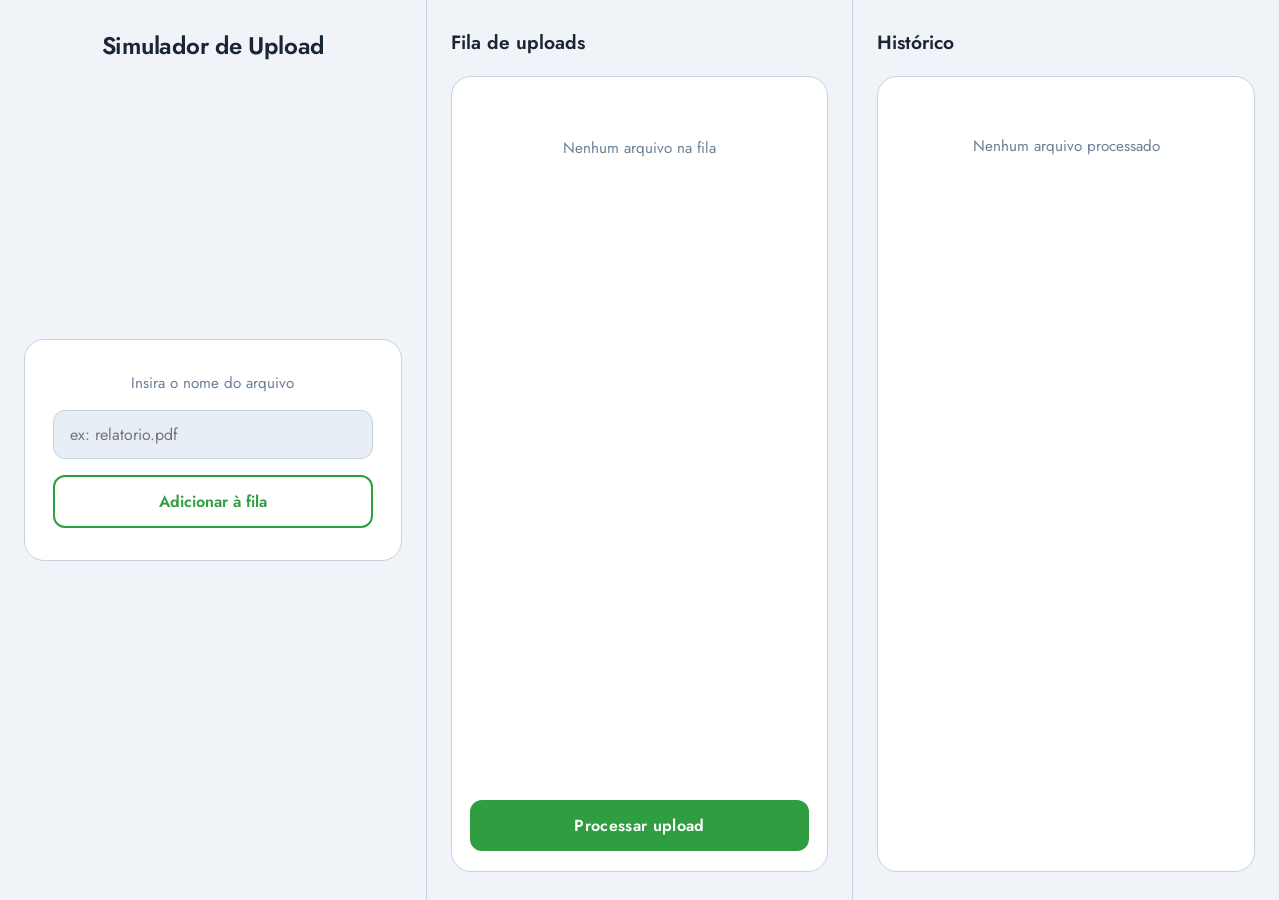
<file: index.html>
<!DOCTYPE html>
<html lang="pt-BR">
<head>
    <meta charset="UTF-8">
    <meta name="viewport" content="width=device-width, initial-scale=1.0">
    <title>Simulador de Upload - Fila</title>
    <link rel="preconnect" href="https://fonts.googleapis.com">
    <link rel="preconnect" href="https://fonts.gstatic.com" crossorigin>
    <link href="https://fonts.googleapis.com/css2?family=Jost:wght@400;500;600;700&display=swap" rel="stylesheet">
    <link rel="stylesheet" href="style.css">
</head>
<body>
    <main>
        <section class="coluna coluna-esquerda">
            <h1 class="titulo-pagina">Simulador de Upload</h1>

            <div class="caixa-envio">
                <p class="dica-envio">Insira o nome do arquivo</p>
                <div class="linha-input">
                    <input type="text" id="arquivo" placeholder="ex: relatorio.pdf" autocomplete="off">
                </div>
                <button class="botao-adicionar" onclick="adicionarArquivo()">Adicionar à fila</button>
            </div>
        </section>

        <section class="coluna coluna-central">
            <h2 class="titulo-coluna">Fila de uploads</h2>

            <div class="painel-fila">
                <div class="lista-cards" id="cartoes-fila">
                    <p class="mensagem-vazia" id="fila-vazia">Nenhum arquivo na fila</p>
                </div>
                <button class="botao-processar" onclick="processarUpload()">Processar upload</button>
            </div>
        </section>

        <section class="coluna coluna-direita">
            <h2 class="titulo-coluna">Histórico</h2>

            <div class="painel-historico">
                <div id="lista-concluidos">
                    <p class="mensagem-vazia" id="historico-vazio">Nenhum arquivo processado</p>
                </div>
            </div>
        </section>
    </main>

    <script src="script.js"></script>
</body>
</html>
</file>
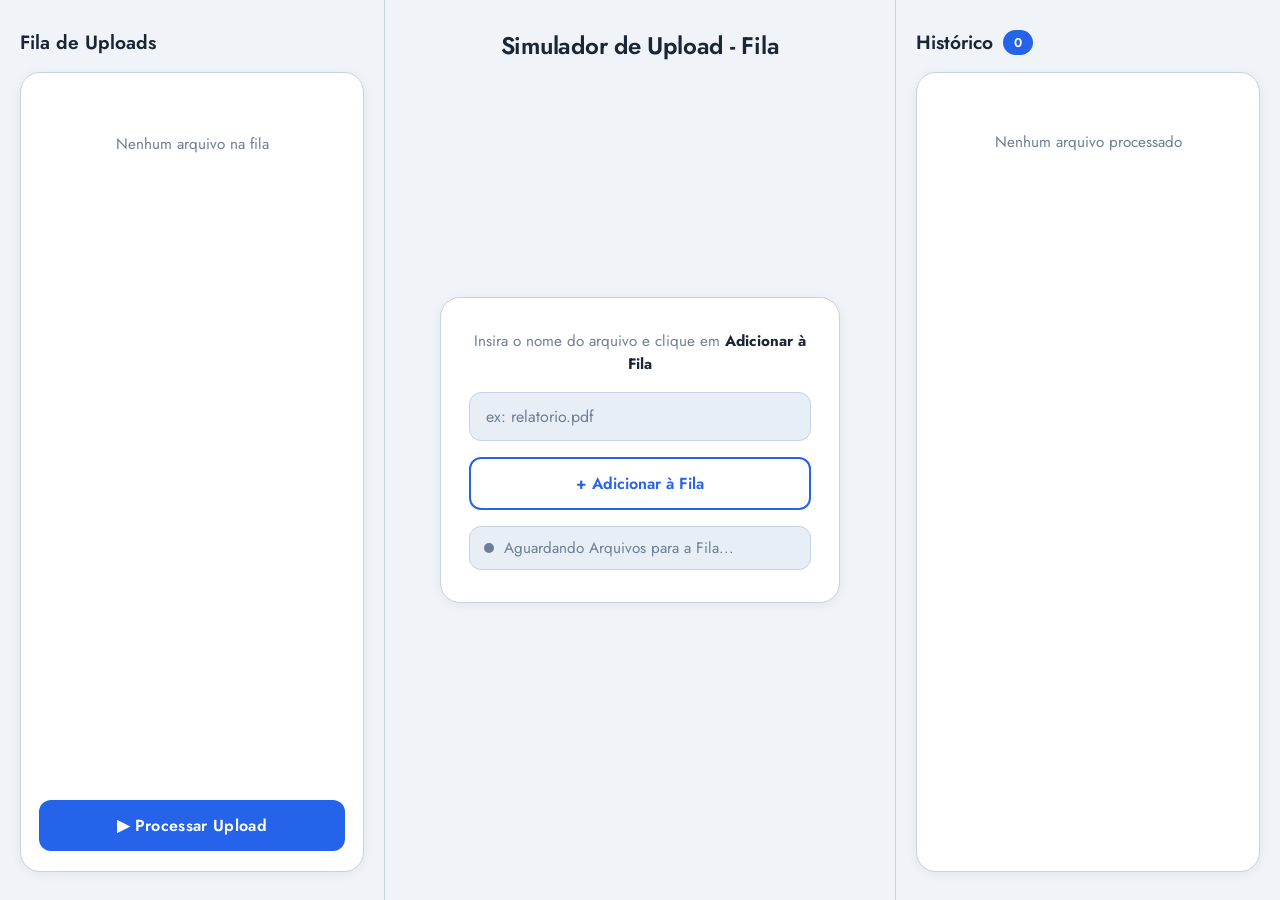
<file: index2.html>
<!DOCTYPE html>
<html lang="pt-BR">
<head>
    <meta charset="UTF-8">
    <meta name="viewport" content="width=device-width, initial-scale=1.0">
    <title>Simulador de Upload - Fila</title>
    <link rel="preconnect" href="https://fonts.googleapis.com">
    <link rel="preconnect" href="https://fonts.gstatic.com" crossorigin>
    <link href="https://fonts.googleapis.com/css2?family=Jost:wght@300;400;500;600;700&display=swap" rel="stylesheet">
    <link rel="stylesheet" href="style2.css">
</head>
<body>
<main>

    <!-- ══ ESQUERDA: fila de arquivos ══ -->
    <section class="section-left">
        <h2 class="col-title">Fila de Uploads</h2>

        <div class="container-fila">

            <!-- Cards gerados pelo JS vão aqui -->
            <div class="cards" id="cards-fila">
                <p class="empty-msg" id="fila-vazia">Nenhum arquivo na fila</p>
            </div>

            <button class="btn-processar" onclick="processarUpload()">
                ▶ Processar Upload
            </button>
        </div>
    </section>

    <!-- ══ CENTRO: formulário ══ -->
    <section class="section-center">
        <h1 class="page-title">Simulador de Upload - Fila</h1>

        <div class="container-upload">
            <p class="upload-hint">Insira o nome do arquivo e clique em <strong>Adicionar à Fila</strong></p>

            <div class="input-row">
                <input type="text" id="arquivo" placeholder="ex: relatorio.pdf" autocomplete="off">
            </div>
            <button class="btn-adicionar" onclick="adicionarUpload()">+ Adicionar à Fila</button>

            <div class="status-box">
                <div class="status-dot" id="status-dot"></div>
                <span id="status-msg">Aguardando Arquivos para a Fila...</span>
            </div>
        </div>
    </section>

    <!-- ══ DIREITA: histórico ══ -->
    <section class="section-right">
        <h2 class="col-title">Histórico <span class="badge-title" id="badge-done">0</span></h2>

        <div class="container-historico">
            <div id="lista-processados">
                <p class="empty-msg" id="done-vazio">Nenhum arquivo processado</p>
            </div>
        </div>
    </section>

</main>
<script src="script2.js"></script>
</body>
</html>
</file>
<file: style.css>
* {
    box-sizing: border-box;
    font-family: 'Jost', sans-serif;
    margin: 0;
    padding: 0;
}

body {
    background: #f0f4f8;
    color: #1a2535;
    font-size: 1.1rem;
    min-height: 100vh;
}

main {
    width: 100%;
    min-height: 100vh;
    display: flex;
    align-items: stretch;
}
.coluna {
    flex: 1;
    padding: 28px 24px;
    display: flex;
    flex-direction: column;
    align-items: center;
    justify-content: center;
    gap: 20px;
    position: relative;
    border-right: 1.5px solid #c5d2e0;
}

.titulo-pagina {
    font-size: 1.5rem;
    font-weight: 600;
    position: absolute;
    top: 28px;
    letter-spacing: -0.01em;
}

.titulo-coluna {
    font-size: 1.2rem;
    font-weight: 600;
    align-self: flex-start;
}

.caixa-envio {
    border: 1.5px solid #c5d2e0;
    border-radius: 20px;
    background: #fff;
    width: 100%;
    max-width: 400px;
    padding: 32px 28px;
    display: flex;
    flex-direction: column;
    gap: 16px;
    align-items: center;
}

.dica-envio {
    font-size: 0.95rem;
    color: #6b7f96;
    text-align: center;
    line-height: 1.5;
}

.linha-input {
    width: 100%;
}

.linha-input input {
    width: 100%;
    background: #e8eef5;
    border: 1.5px solid #c5d2e0;
    border-radius: 12px;
    color: #1a2535;
    font-size: 1rem;
    padding: 12px 16px;
    outline: none;
}

.botao-adicionar {
    width: 100%;
    padding: 13px;
    font-size: 1rem;
    font-weight: 600;
    background: #fff;
    color: #2f9e41;
    border: 2px solid #2f9e41;
    border-radius: 12px;
    cursor: pointer;
}

.painel-fila {
    border: 1.5px solid #c5d2e0;
    border-radius: 20px;
    background: #fff;
    width: 100%;
    flex: 1;
    padding: 20px 18px;
    display: flex;
    flex-direction: column;
    justify-content: space-between;
    gap: 16px;
}

.lista-cards {
    display: flex;
    flex-direction: column;
    gap: 14px;
    flex: 1;
    overflow-y: auto;
}

.cartao-arquivo {
    border-radius: 12px;
    padding: 12px 14px;
    background: #e8eef5;
    display: flex;
    flex-direction: column;
    gap: 8px;
}

.cabecalho-cartao {
    display: flex;
    align-items: center;
    gap: 10px;
}

.numero-cartao {
    font-size: 0.85rem;
    font-weight: 700;
    color: #6b7f96;
    background: #dde5ef;
    border-radius: 6px;
    padding: 2px 8px;
    flex-shrink: 0;
}

.cartao-arquivo.ativo .numero-cartao {
    background: #2f9e41;
    color: #fff;
}

.nome-arquivo {
    font-size: 1rem;
    font-weight: 500;
    flex: 1;
    white-space: nowrap;
    overflow: hidden;
    text-overflow: ellipsis;
}

.etiqueta-arquivo {
    font-size: 0.75rem;
    font-weight: 600;
    padding: 3px 10px;
    border-radius: 999px;
    border: 1.5px solid #c5d2e0;
    background: #fff;
}

.cartao-arquivo.ativo .etiqueta-arquivo {
    background: #2f9e41;
    color: #fff;
}

.barra-progresso {
    width: 100%;
    height: 18px;
    background: #dde5ef;
    border-radius: 999px;
    overflow: hidden;
}

.barra-preenchida {
    height: 100%;
    background: #2f9e41;
    width: 0%;
    border-radius: 999px;
}

.botao-processar {
    width: 100%;
    padding: 14px;
    font-size: 1rem;
    font-weight: 600;
    background: #2f9e41;
    color: #fff;
    border: none;
    border-radius: 12px;
    cursor: pointer;
    letter-spacing: 0.02em;
}

.painel-historico {
    border: 1.5px solid #c5d2e0;
    border-radius: 20px;
    background: #fff;
    width: 100%;
    flex: 1;
    padding: 18px;
    overflow-y: auto;
}

.cartao-concluido {
    display: flex;
    align-items: center;
    gap: 12px;
    padding: 12px 14px;
    border-radius: 12px;
    background: #dcfce7;
    margin-bottom: 10px;
}

.numero-concluido {
    font-size: 0.85rem;
    font-weight: 700;
    color: #16a34a;
    background: #fff;
    border-radius: 8px;
    padding: 2px 9px;
    flex-shrink: 0;
}

.nome-concluido {
    flex: 1;
    font-size: 0.95rem;
    font-weight: 500;
    white-space: nowrap;
    overflow: hidden;
    text-overflow: ellipsis;
}

.mensagem-vazia {
    font-size: 0.95rem;
    color: #6b7f96;
    text-align: center;
    padding: 2.5rem 0;
}
</file>
<file: style2.css>
/* ── Reset ─────────────────────────────────────────── */
*, *::before, *::after { box-sizing: border-box; margin: 0; padding: 0; }

:root {
    --bg:          #f0f4f8;        /* cinza-azulado claro */
    --white:       #ffffff;
    --surface:     #e8eef5;
    --border:      #c5d2e0;
    --text:        #1a2535;
    --muted:       #6b7f96;
    --accent:      #2563eb;        /* azul vivo */
    --accent-light:#dbeafe;
    --accent-dark: #1d4ed8;
    --success:     #16a34a;
    --success-bg:  #dcfce7;
    --success-bd:  #86efac;
    --bar-bg:      #dde5ef;
    --bar-fill:    #2563eb;
    --radius:      20px;
    --radius-sm:   12px;
    --font:        'Jost', sans-serif;
    --fs-base:     1.1rem;         /* fonte maior para apresentação */
}

body {
    background: var(--bg);
    color: var(--text);
    font-family: var(--font);
    font-size: var(--fs-base);
    min-height: 100vh;
}

/* ── Layout 3 colunas ──────────────────────────────── */
main {
    width: 100%;
    min-height: 100vh;
    display: flex;
    align-items: stretch;
}

.section-left,
.section-right {
    flex: 0 0 30%;
    padding: 28px 20px;
    display: flex;
    flex-direction: column;
    align-items: center;
    gap: 16px;
}

.section-center {
    flex: 1;
    padding: 28px 24px;
    display: flex;
    flex-direction: column;
    align-items: center;
    justify-content: center;
    gap: 20px;
    position: relative;
    border-left: 1.5px solid var(--border);
    border-right: 1.5px solid var(--border);
}

/* ── Títulos ───────────────────────────────────────── */
.page-title {
    font-size: 1.5rem;
    font-weight: 600;
    color: var(--text);
    position: absolute;
    top: 28px;
    letter-spacing: -0.01em;
}

.col-title {
    font-size: 1.2rem;
    font-weight: 600;
    color: var(--text);
    align-self: flex-start;
    display: flex;
    align-items: center;
    gap: 10px;
}

.badge-title {
    font-size: 0.8rem;
    font-weight: 600;
    background: var(--accent);
    color: #fff;
    padding: 3px 11px;
    border-radius: 999px;
}

/* ── Container da fila (esquerda) ──────────────────── */
.container-fila {
    border: 1.5px solid var(--border);
    border-radius: var(--radius);
    background: var(--white);
    width: 100%;
    flex: 1;
    padding: 20px 18px;
    display: flex;
    flex-direction: column;
    justify-content: space-between;
    gap: 16px;
    box-shadow: 0 2px 12px rgba(0,0,0,0.06);
}

/* Cards da fila */
.cards {
    display: flex;
    flex-direction: column;
    gap: 14px;
    flex: 1;
    overflow-y: auto;
}

/* Card individual */
.card-arquivo-fila {
    border: 1.5px solid var(--border);
    border-radius: var(--radius-sm);
    padding: 12px 14px;
    background: var(--surface);
    display: flex;
    flex-direction: column;
    gap: 8px;
    transition: border-color 0.2s, background 0.2s;
    animation: entrar 0.25s ease;
}

.card-arquivo-fila.ativo {
    border-color: var(--accent);
    background: var(--accent-light);
}

@keyframes entrar {
    from { opacity: 0; transform: translateY(-6px); }
    to   { opacity: 1; transform: translateY(0); }
}

/* Cabeçalho do card: número + nome + tag */
.card-header {
    display: flex;
    align-items: center;
    gap: 10px;
}

.card-num {
    font-size: 0.85rem;
    font-weight: 700;
    color: var(--muted);
    background: var(--bar-bg);
    border-radius: 6px;
    padding: 2px 8px;
    flex-shrink: 0;
}

.card-arquivo-fila.ativo .card-num {
    background: var(--accent);
    color: #fff;
}

.card-nome {
    font-size: 1rem;
    font-weight: 500;
    flex: 1;
    white-space: nowrap;
    overflow: hidden;
    text-overflow: ellipsis;
}

.card-tag {
    font-size: 0.75rem;
    font-weight: 600;
    padding: 3px 10px;
    border-radius: 999px;
    border: 1.5px solid var(--border);
    background: var(--white);
    color: var(--muted);
    flex-shrink: 0;
    text-transform: uppercase;
    letter-spacing: 0.04em;
}

.card-arquivo-fila.ativo .card-tag {
    background: var(--accent);
    border-color: var(--accent);
    color: #fff;
}

/* Barra de progresso dentro do card */
.barra-progresso {
    width: 100%;
    height: 18px;
    background: var(--bar-bg);
    border-radius: 999px;
    overflow: hidden;
}

.barra-fill {
    height: 100%;
    background: var(--bar-fill);
    width: 0%;
    border-radius: 999px;
    transition: width 0.12s linear;
}

/* Botão processar */
.btn-processar {
    width: 100%;
    padding: 14px;
    font-family: var(--font);
    font-size: 1rem;
    font-weight: 600;
    background: var(--accent);
    color: #fff;
    border: none;
    border-radius: var(--radius-sm);
    cursor: pointer;
    transition: background 0.2s, transform 0.1s;
    letter-spacing: 0.02em;
}

.btn-processar:hover  { background: var(--accent-dark); }
.btn-processar:active { transform: scale(0.98); }
.btn-processar:disabled {
    background: var(--bar-bg);
    color: var(--muted);
    cursor: not-allowed;
}

/* ── Container upload (centro) ─────────────────────── */
.container-upload {
    border: 1.5px solid var(--border);
    border-radius: var(--radius);
    background: var(--white);
    width: 100%;
    max-width: 400px;
    padding: 32px 28px;
    display: flex;
    flex-direction: column;
    gap: 16px;
    align-items: center;
    box-shadow: 0 2px 12px rgba(0,0,0,0.06);
}

.upload-icon {
    width: 60px;
    height: 60px;
    border-radius: 50%;
    border: 2px solid var(--border);
    background: var(--accent-light);
    display: flex;
    align-items: center;
    justify-content: center;
    font-size: 1.6rem;
    color: var(--accent);
}

.upload-hint {
    font-size: 0.95rem;
    color: var(--muted);
    text-align: center;
    line-height: 1.5;
}

.upload-hint strong { color: var(--text); }

/* Input */
.input-row { width: 100%; }

.input-row input {
    width: 100%;
    background: var(--surface);
    border: 1.5px solid var(--border);
    border-radius: var(--radius-sm);
    color: var(--text);
    font-family: var(--font);
    font-size: 1rem;
    padding: 12px 16px;
    outline: none;
    transition: border-color 0.2s;
}

.input-row input::placeholder { color: var(--muted); }
.input-row input:focus { border-color: var(--accent); }

/* Botão adicionar */
.btn-adicionar {
    width: 100%;
    padding: 13px;
    font-family: var(--font);
    font-size: 1rem;
    font-weight: 600;
    background: var(--white);
    color: var(--accent);
    border: 2px solid var(--accent);
    border-radius: var(--radius-sm);
    cursor: pointer;
    transition: background 0.2s, color 0.2s;
}

.btn-adicionar:hover {
    background: var(--accent-light);
}

/* Status */
.status-box {
    display: flex;
    align-items: center;
    gap: 10px;
    width: 100%;
    padding: 10px 14px;
    border-radius: var(--radius-sm);
    background: var(--surface);
    border: 1.5px solid var(--border);
    font-size: 0.95rem;
    color: var(--muted);
}

.status-dot {
    width: 10px;
    height: 10px;
    border-radius: 50%;
    background: var(--muted);
    flex-shrink: 0;
    transition: background 0.3s;
}

.status-dot.processando {
    background: var(--accent);
    animation: pulsar 1s infinite;
}

.status-dot.concluido { background: var(--success); }

@keyframes pulsar {
    0%,100% { opacity: 1; }
    50%      { opacity: 0.25; }
}

/* ── Container histórico (direita) ─────────────────── */
.container-historico {
    border: 1.5px solid var(--border);
    border-radius: var(--radius);
    background: var(--white);
    width: 100%;
    flex: 1;
    padding: 18px;
    overflow-y: auto;
    box-shadow: 0 2px 12px rgba(0,0,0,0.06);
}

/* Card do histórico */
.card-historico {
    display: flex;
    align-items: center;
    gap: 12px;
    padding: 12px 14px;
    border-radius: var(--radius-sm);
    background: var(--success-bg);
    border: 1.5px solid var(--success-bd);
    margin-bottom: 10px;
    animation: entrar 0.3s ease;
}

.hist-num {
    font-size: 0.85rem;
    font-weight: 700;
    color: var(--success);
    background: #fff;
    border: 1.5px solid var(--success-bd);
    border-radius: 8px;
    padding: 2px 9px;
    flex-shrink: 0;
}

.hist-check {
    font-size: 1.1rem;
    color: var(--success);
    flex-shrink: 0;
}

.hist-nome {
    flex: 1;
    font-size: 0.95rem;
    font-weight: 500;
    white-space: nowrap;
    overflow: hidden;
    text-overflow: ellipsis;
}

.hist-hora {
    font-size: 0.78rem;
    color: var(--muted);
    flex-shrink: 0;
}

/* Mensagem vazia */
.empty-msg {
    font-size: 0.95rem;
    color: var(--muted);
    text-align: center;
    padding: 2.5rem 0;
}
</file>
